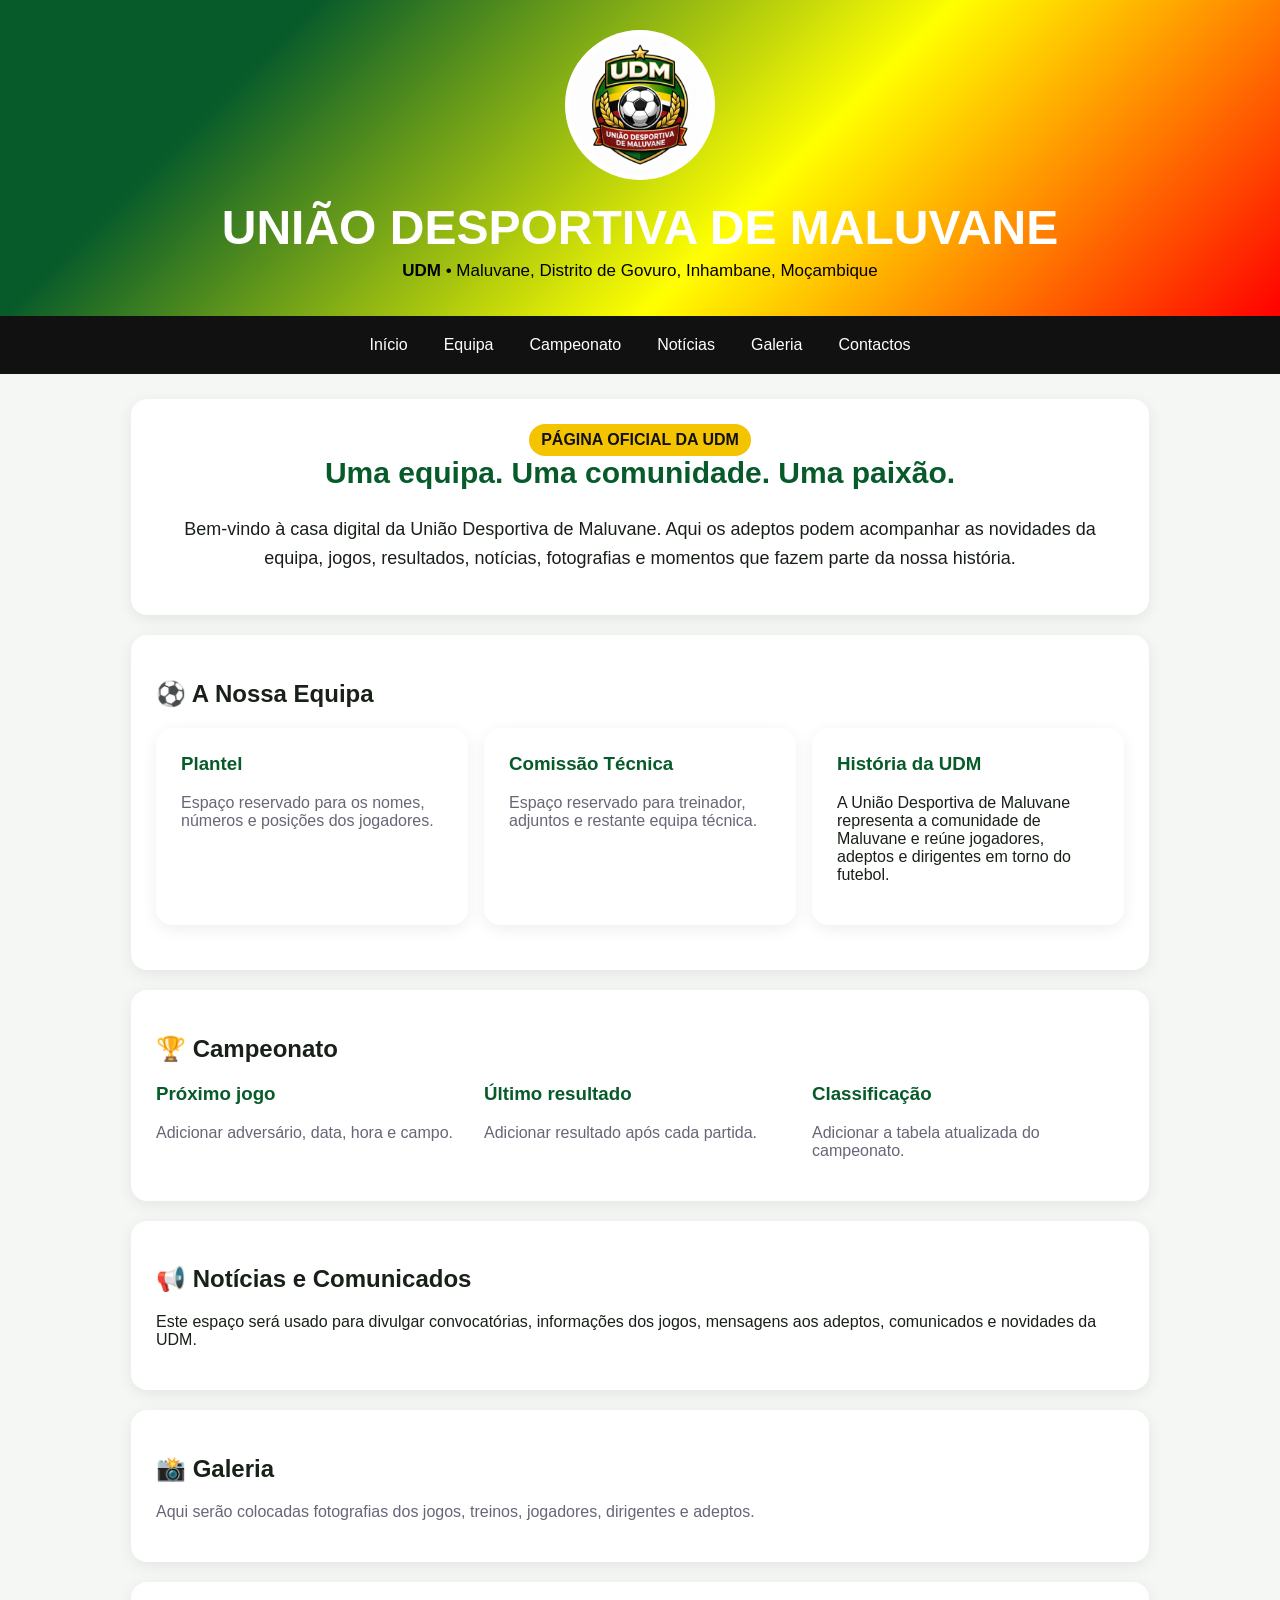
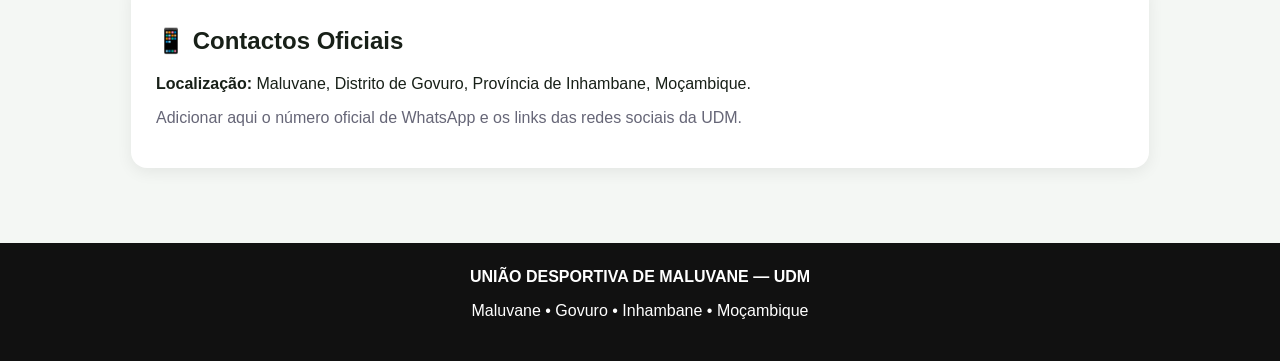
<file: index.html>
<!doctype html>
<html lang="pt">
  <head>
    <meta charset="UTF-8" />
    <meta name="viewport" content="width=device-width, initial-scale=1.0" />
    <title>União Desportiva de Maluvane | UDM</title>
    <meta
      name="description"
      content="Página oficial da União Desportiva de Maluvane — Maluvane, Distrito de Govuro, Inhambane, Moçambique."
    />
    <style>
      * {
        box-sizing: border-box;
      }
      body {
        margin: 0;
        font-family: Arial, Helvetica, sans-serif;
        background: #f4f7f4;
        color: #182018;
      }
      header {
        background: linear-gradient(135deg, #075b2a 20%, yellow, red);
        color: #fff;
        text-align: center;
        padding: 30px 18px;
      }
      header img {
        width: 150px;
        height: 150px;
        object-fit: contain;
        background: #fff;
        border-radius: 50%;
        padding: 5px;
      }
      h1 {
        margin: 16px 0 6px;
        font-size: clamp(28px, 6vw, 48px);
      }
      header p {
        margin: 5px;
        font-size: 17px;
      }
      nav {
        background: #111;
        color: #fff;
        display: flex;
        justify-content: center;
        gap: 8px;
        flex-wrap: wrap;
        padding: 10px;
        position: sticky;
        top: 0;
        z-index: 5;
      }
      nav a {
        color: #fff;
        text-decoration: none;
        padding: 10px 14px;
        border-radius: 7px;
      }
      nav a:hover {
        background: #075b2a;
      }
      main {
        max-width: 1050px;
        margin: auto;
        padding: 25px 16px;
      }
      .hero,
      .card {
        background: #fff;
        border-radius: 16px;
        padding: 25px;
        margin-bottom: 20px;
        box-shadow: 0 4px 16px #00000012;
      }
      .hero {
        text-align: center;
      }
      .hero h2 {
        font-size: 30px;
        margin-top: 0;
        color: #075b2a;
      }
      .hero p {
        font-size: 18px;
        line-height: 1.6;
      }
      .grid {
        display: grid;
        grid-template-columns: repeat(auto-fit, minmax(230px, 1fr));
        gap: 16px;
      }
      .card h3 {
        color: #075b2a;
        margin-top: 0;
      }
      .tag {
        display: inline-block;
        background: #f4c400;
        color: #111;
        padding: 7px 12px;
        border-radius: 20px;
        font-weight: bold;
      }
      footer {
        background: #111;
        color: #fff;
        text-align: center;
        padding: 25px;
        margin-top: 30px;
      }
      .btn {
        display: inline-block;
        background: #075b2a;
        color: white;
        text-decoration: none;
        padding: 12px 18px;
        border-radius: 8px;
        margin: 5px;
      }
      .muted {
        color: #667;
      }
      .tagline-location {
        color: black;
      }
    </style>
  </head>
  <body>
    <header>
      <img src="logo-udm.jpg" alt="Logotipo da União Desportiva de Maluvane" />
      <h1>UNIÃO DESPORTIVA DE MALUVANE</h1>
      <p class="tagline-location">
        <strong>UDM</strong> • Maluvane, Distrito de Govuro, Inhambane,
        Moçambique
      </p>
    </header>

    <nav>
      <a href="#inicio">Início</a><a href="#equipa">Equipa</a
      ><a href="#campeonato">Campeonato</a> <a href="#noticias">Notícias</a
      ><a href="#galeria">Galeria</a><a href="#contactos">Contactos</a>
    </nav>

    <main>
      <section id="inicio" class="hero">
        <span class="tag">PÁGINA OFICIAL DA UDM</span>
        <h2>Uma equipa. Uma comunidade. Uma paixão.</h2>
        <p>
          Bem-vindo à casa digital da União Desportiva de Maluvane. Aqui os
          adeptos podem acompanhar as novidades da equipa, jogos, resultados,
          notícias, fotografias e momentos que fazem parte da nossa história.
        </p>
      </section>

      <section id="equipa" class="card">
        <h2>⚽ A Nossa Equipa</h2>
        <div class="grid">
          <div class="card">
            <h3>Plantel</h3>
            <p class="muted">
              Espaço reservado para os nomes, números e posições dos jogadores.
            </p>
          </div>
          <div class="card">
            <h3>Comissão Técnica</h3>
            <p class="muted">
              Espaço reservado para treinador, adjuntos e restante equipa
              técnica.
            </p>
          </div>
          <div class="card">
            <h3>História da UDM</h3>
            <p>
              A União Desportiva de Maluvane representa a comunidade de Maluvane
              e reúne jogadores, adeptos e dirigentes em torno do futebol.
            </p>
          </div>
        </div>
      </section>

      <section id="campeonato" class="card">
        <h2>🏆 Campeonato</h2>
        <div class="grid">
          <div>
            <h3>Próximo jogo</h3>
            <p class="muted">Adicionar adversário, data, hora e campo.</p>
          </div>
          <div>
            <h3>Último resultado</h3>
            <p class="muted">Adicionar resultado após cada partida.</p>
          </div>
          <div>
            <h3>Classificação</h3>
            <p class="muted">Adicionar a tabela atualizada do campeonato.</p>
          </div>
        </div>
      </section>

      <section id="noticias" class="card">
        <h2>📢 Notícias e Comunicados</h2>
        <p>
          Este espaço será usado para divulgar convocatórias, informações dos
          jogos, mensagens aos adeptos, comunicados e novidades da UDM.
        </p>
      </section>

      <section id="galeria" class="card">
        <h2>📸 Galeria</h2>
        <p class="muted">
          Aqui serão colocadas fotografias dos jogos, treinos, jogadores,
          dirigentes e adeptos.
        </p>
      </section>

      <section id="contactos" class="card">
        <h2>📱 Contactos Oficiais</h2>
        <p>
          <strong>Localização:</strong> Maluvane, Distrito de Govuro, Província
          de Inhambane, Moçambique.
        </p>
        <p class="muted">
          Adicionar aqui o número oficial de WhatsApp e os links das redes
          sociais da UDM.
        </p>
      </section>
    </main>

    <footer>
      <strong>UNIÃO DESPORTIVA DE MALUVANE — UDM</strong>
      <p>Maluvane • Govuro • Inhambane • Moçambique</p>
    </footer>
  </body>
</html>
</file>
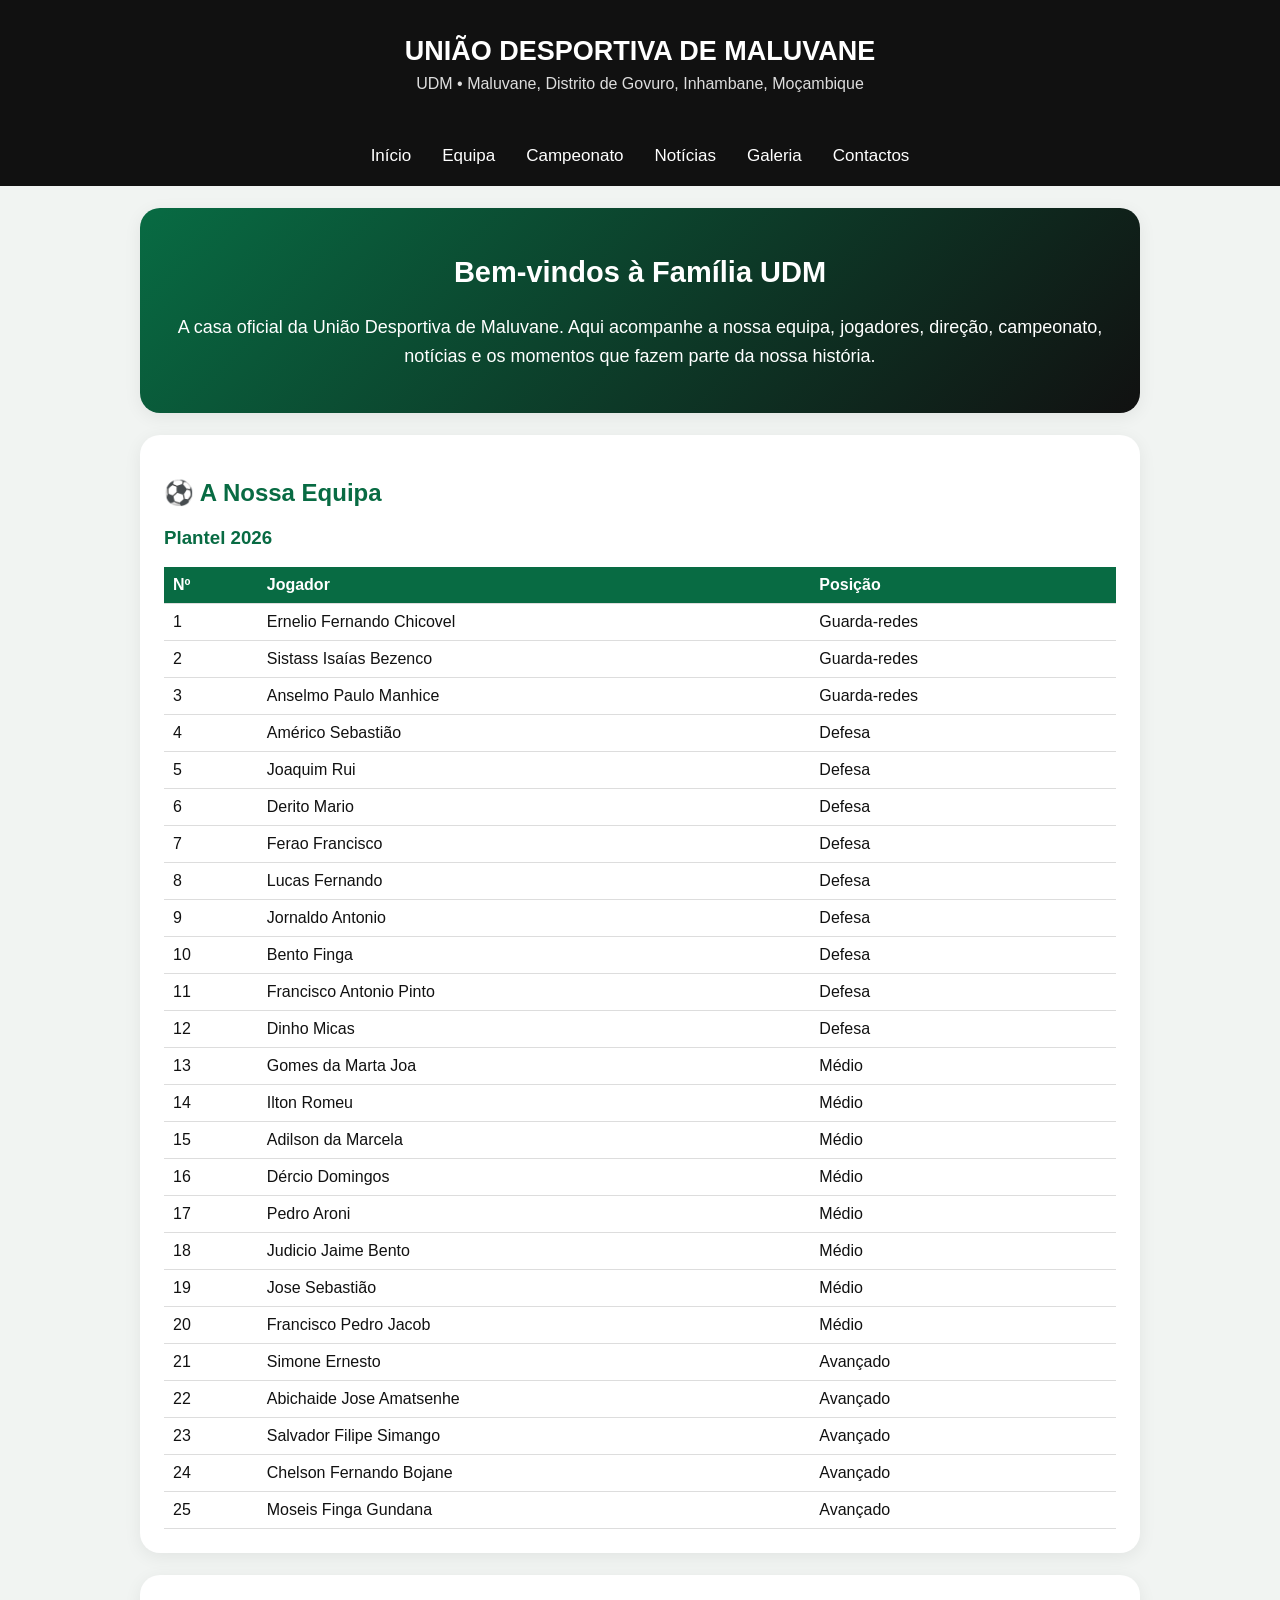
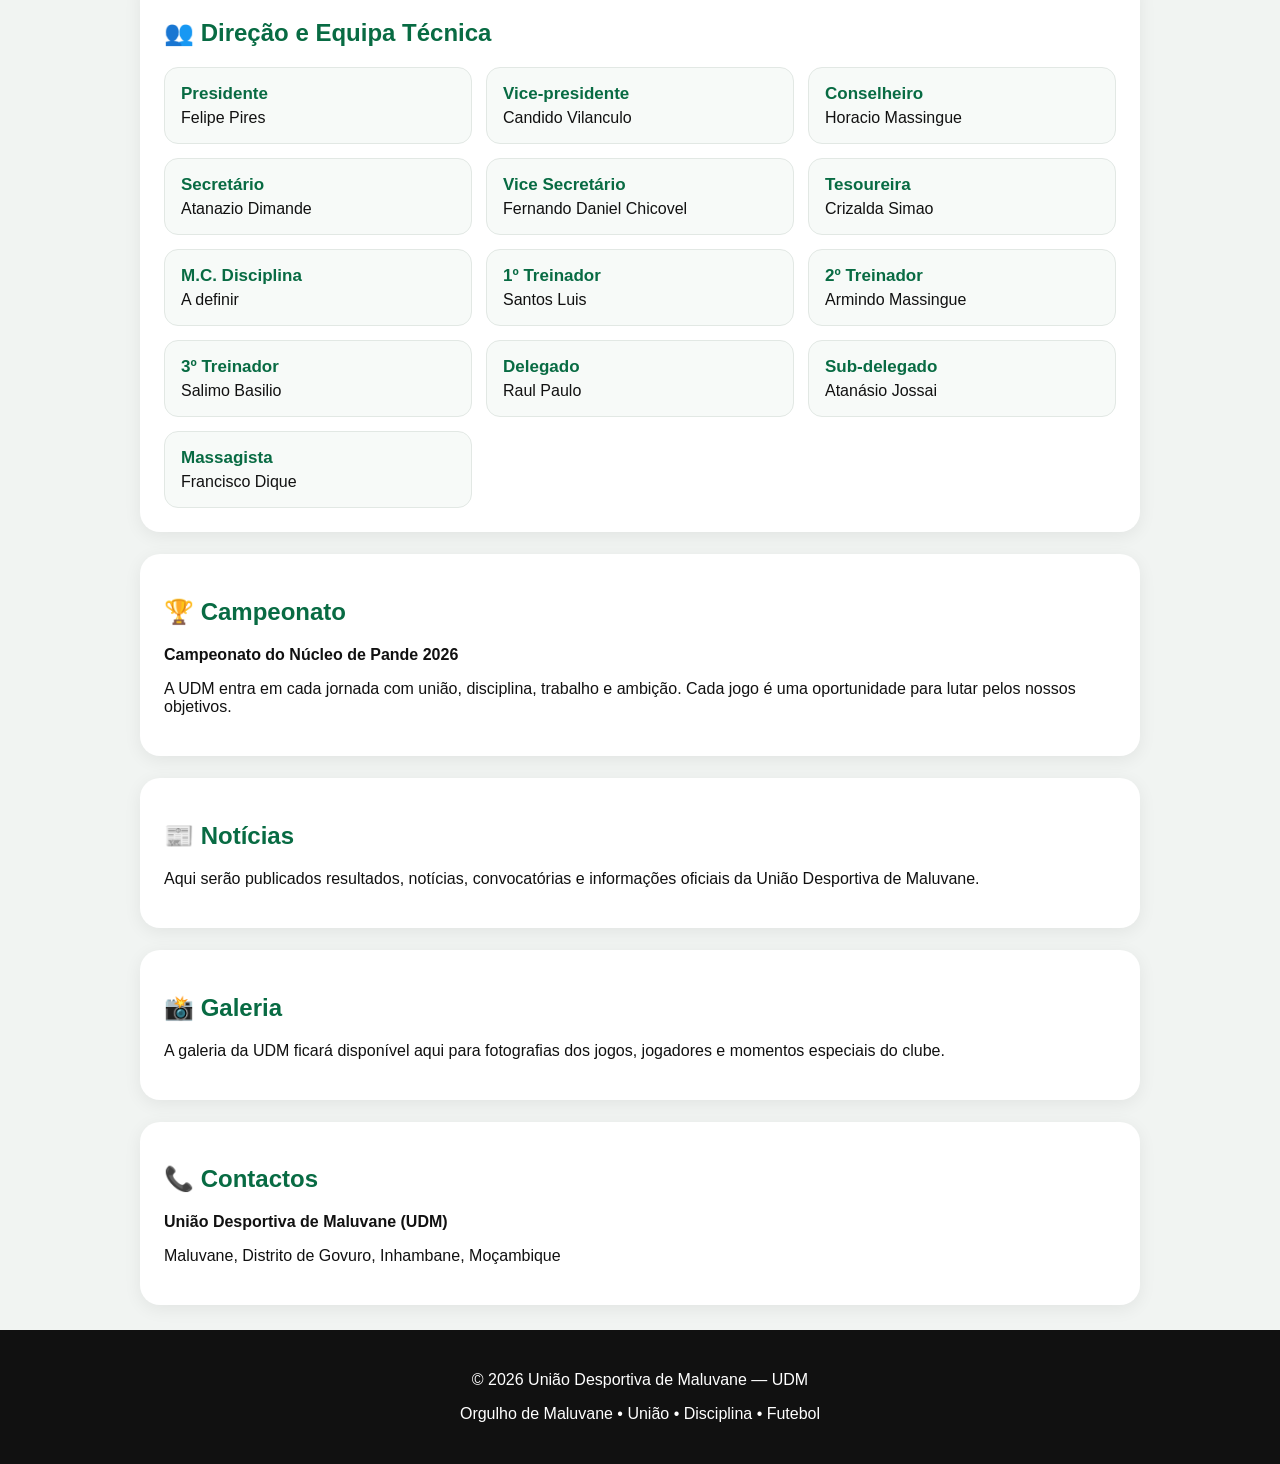
<file: index (1).html>
<!DOCTYPE html>
<html lang="pt">
<head>
<meta charset="UTF-8">
<meta name="viewport" content="width=device-width, initial-scale=1.0">
<title>União Desportiva de Maluvane - UDM</title>
<style>
*{box-sizing:border-box}body{margin:0;font-family:Arial,sans-serif;background:#f1f4f2;color:#111}
header{background:#111;color:white;text-align:center;padding:28px 15px}
header h1{margin:8px 0;font-size:27px}header p{margin:5px;color:#ddd}
nav{background:#111;display:flex;flex-wrap:wrap;justify-content:center;gap:5px;padding:10px;position:sticky;top:0;z-index:5}
nav a{color:white;text-decoration:none;padding:10px 13px;font-size:17px}
section{max-width:1000px;margin:22px auto;padding:24px;background:white;border-radius:20px;box-shadow:0 4px 18px #0001}
h2{color:#086b43}h3{color:#086b43}
.hero{text-align:center;background:linear-gradient(135deg,#086b43,#111);color:white}
.hero h2{color:white;font-size:29px}.hero p{font-size:18px;line-height:1.6}
table{width:100%;border-collapse:collapse}th,td{padding:9px;border-bottom:1px solid #ddd;text-align:left}th{background:#086b43;color:white}
.cards{display:grid;grid-template-columns:repeat(auto-fit,minmax(230px,1fr));gap:14px}
.card{background:#f7faf8;border:1px solid #e2e8e4;border-radius:14px;padding:16px}
.card strong{display:block;color:#086b43;font-size:17px;margin-bottom:5px}
footer{background:#111;color:white;text-align:center;padding:25px;margin-top:25px}
@media(max-width:600px){header h1{font-size:22px}section{margin:14px 9px;padding:18px}table{font-size:13px}th,td{padding:7px 5px}}
</style>
</head>
<body>
<header id="inicio">
<h1>UNIÃO DESPORTIVA DE MALUVANE</h1>
<p>UDM • Maluvane, Distrito de Govuro, Inhambane, Moçambique</p>
</header>

<nav>
<a href="#inicio">Início</a><a href="#equipa">Equipa</a><a href="#campeonato">Campeonato</a>
<a href="#noticias">Notícias</a><a href="#galeria">Galeria</a><a href="#contactos">Contactos</a>
</nav>

<section class="hero">
<h2>Bem-vindos à Família UDM</h2>
<p>A casa oficial da União Desportiva de Maluvane. Aqui acompanhe a nossa equipa, jogadores, direção, campeonato, notícias e os momentos que fazem parte da nossa história.</p>
</section>

<section id="equipa">
<h2>⚽ A Nossa Equipa</h2>
<h3>Plantel 2026</h3>
<table>
<tr><th>Nº</th><th>Jogador</th><th>Posição</th></tr>
<tr><td>1</td><td>Ernelio Fernando Chicovel</td><td>Guarda-redes</td></tr>
<tr><td>2</td><td>Sistass Isaías Bezenco</td><td>Guarda-redes</td></tr>
<tr><td>3</td><td>Anselmo Paulo Manhice</td><td>Guarda-redes</td></tr>
<tr><td>4</td><td>Américo Sebastião</td><td>Defesa</td></tr>
<tr><td>5</td><td>Joaquim Rui</td><td>Defesa</td></tr>
<tr><td>6</td><td>Derito Mario</td><td>Defesa</td></tr>
<tr><td>7</td><td>Ferao Francisco</td><td>Defesa</td></tr>
<tr><td>8</td><td>Lucas Fernando</td><td>Defesa</td></tr>
<tr><td>9</td><td>Jornaldo Antonio</td><td>Defesa</td></tr>
<tr><td>10</td><td>Bento Finga</td><td>Defesa</td></tr>
<tr><td>11</td><td>Francisco Antonio Pinto</td><td>Defesa</td></tr>
<tr><td>12</td><td>Dinho Micas</td><td>Defesa</td></tr>
<tr><td>13</td><td>Gomes da Marta Joa</td><td>Médio</td></tr>
<tr><td>14</td><td>Ilton Romeu</td><td>Médio</td></tr>
<tr><td>15</td><td>Adilson da Marcela</td><td>Médio</td></tr>
<tr><td>16</td><td>Dércio Domingos</td><td>Médio</td></tr>
<tr><td>17</td><td>Pedro Aroni</td><td>Médio</td></tr>
<tr><td>18</td><td>Judicio Jaime Bento</td><td>Médio</td></tr>
<tr><td>19</td><td>Jose Sebastião</td><td>Médio</td></tr>
<tr><td>20</td><td>Francisco Pedro Jacob</td><td>Médio</td></tr>
<tr><td>21</td><td>Simone Ernesto</td><td>Avançado</td></tr>
<tr><td>22</td><td>Abichaide Jose Amatsenhe</td><td>Avançado</td></tr>
<tr><td>23</td><td>Salvador Filipe Simango</td><td>Avançado</td></tr>
<tr><td>24</td><td>Chelson Fernando Bojane</td><td>Avançado</td></tr>
<tr><td>25</td><td>Moseis Finga Gundana</td><td>Avançado</td></tr>
</table>
</section>

<section id="direcao">
<h2>👥 Direção e Equipa Técnica</h2>
<div class="cards">
<div class="card"><strong>Presidente</strong>Felipe Pires</div>
<div class="card"><strong>Vice-presidente</strong>Candido Vilanculo</div>
<div class="card"><strong>Conselheiro</strong>Horacio Massingue</div>
<div class="card"><strong>Secretário</strong>Atanazio Dimande</div>
<div class="card"><strong>Vice Secretário</strong>Fernando Daniel Chicovel</div>
<div class="card"><strong>Tesoureira</strong>Crizalda Simao</div>
<div class="card"><strong>M.C. Disciplina</strong>A definir</div>
<div class="card"><strong>1º Treinador</strong>Santos Luis</div>
<div class="card"><strong>2º Treinador</strong>Armindo Massingue</div>
<div class="card"><strong>3º Treinador</strong>Salimo Basilio</div>
<div class="card"><strong>Delegado</strong>Raul Paulo</div>
<div class="card"><strong>Sub-delegado</strong>Atanásio Jossai</div>
<div class="card"><strong>Massagista</strong>Francisco Dique</div>
</div>
</section>

<section id="campeonato">
<h2>🏆 Campeonato</h2>
<p><strong>Campeonato do Núcleo de Pande 2026</strong></p>
<p>A UDM entra em cada jornada com união, disciplina, trabalho e ambição. Cada jogo é uma oportunidade para lutar pelos nossos objetivos.</p>
</section>

<section id="noticias">
<h2>📰 Notícias</h2>
<p>Aqui serão publicados resultados, notícias, convocatórias e informações oficiais da União Desportiva de Maluvane.</p>
</section>

<section id="galeria">
<h2>📸 Galeria</h2>
<p>A galeria da UDM ficará disponível aqui para fotografias dos jogos, jogadores e momentos especiais do clube.</p>
</section>

<section id="contactos">
<h2>📞 Contactos</h2>
<p><strong>União Desportiva de Maluvane (UDM)</strong></p>
<p>Maluvane, Distrito de Govuro, Inhambane, Moçambique</p>
</section>

<footer>
<p>© 2026 União Desportiva de Maluvane — UDM</p>
<p>Orgulho de Maluvane • União • Disciplina • Futebol</p>
</footer>
</body>
</html>
</file>
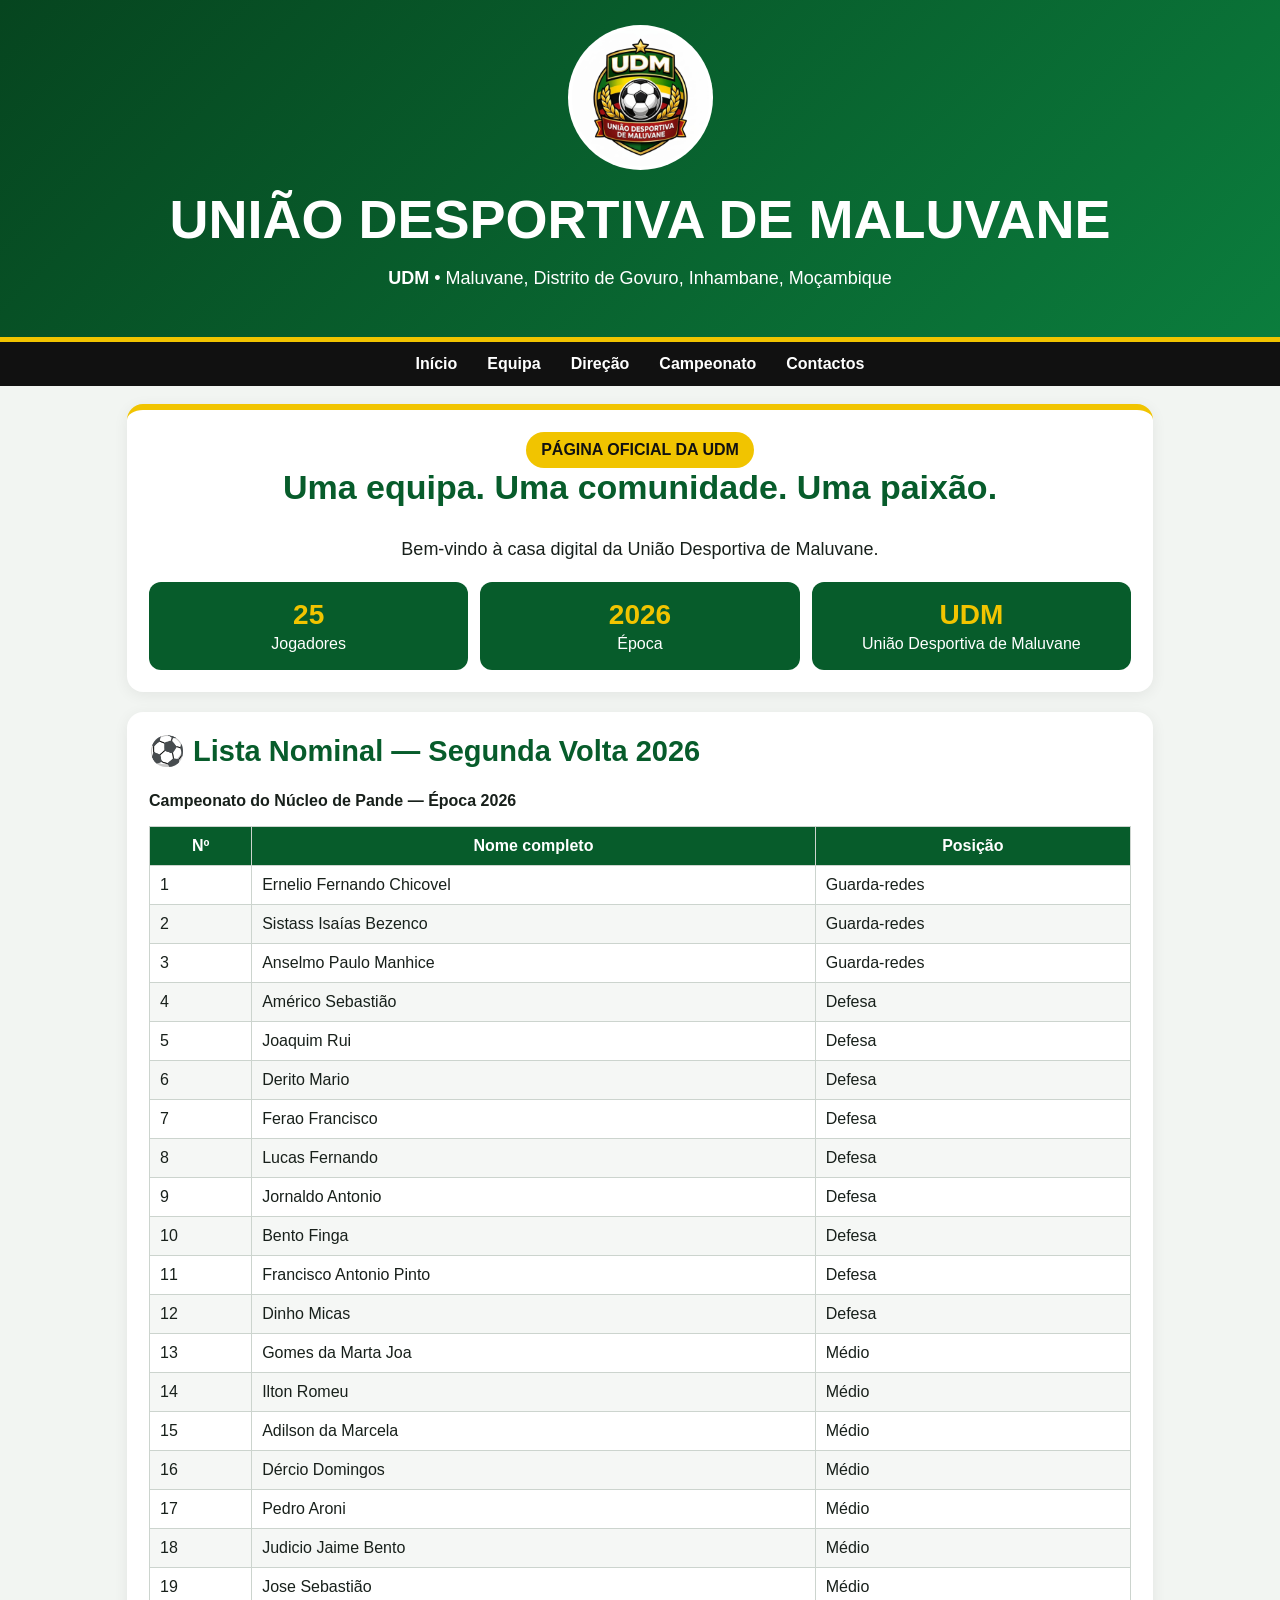
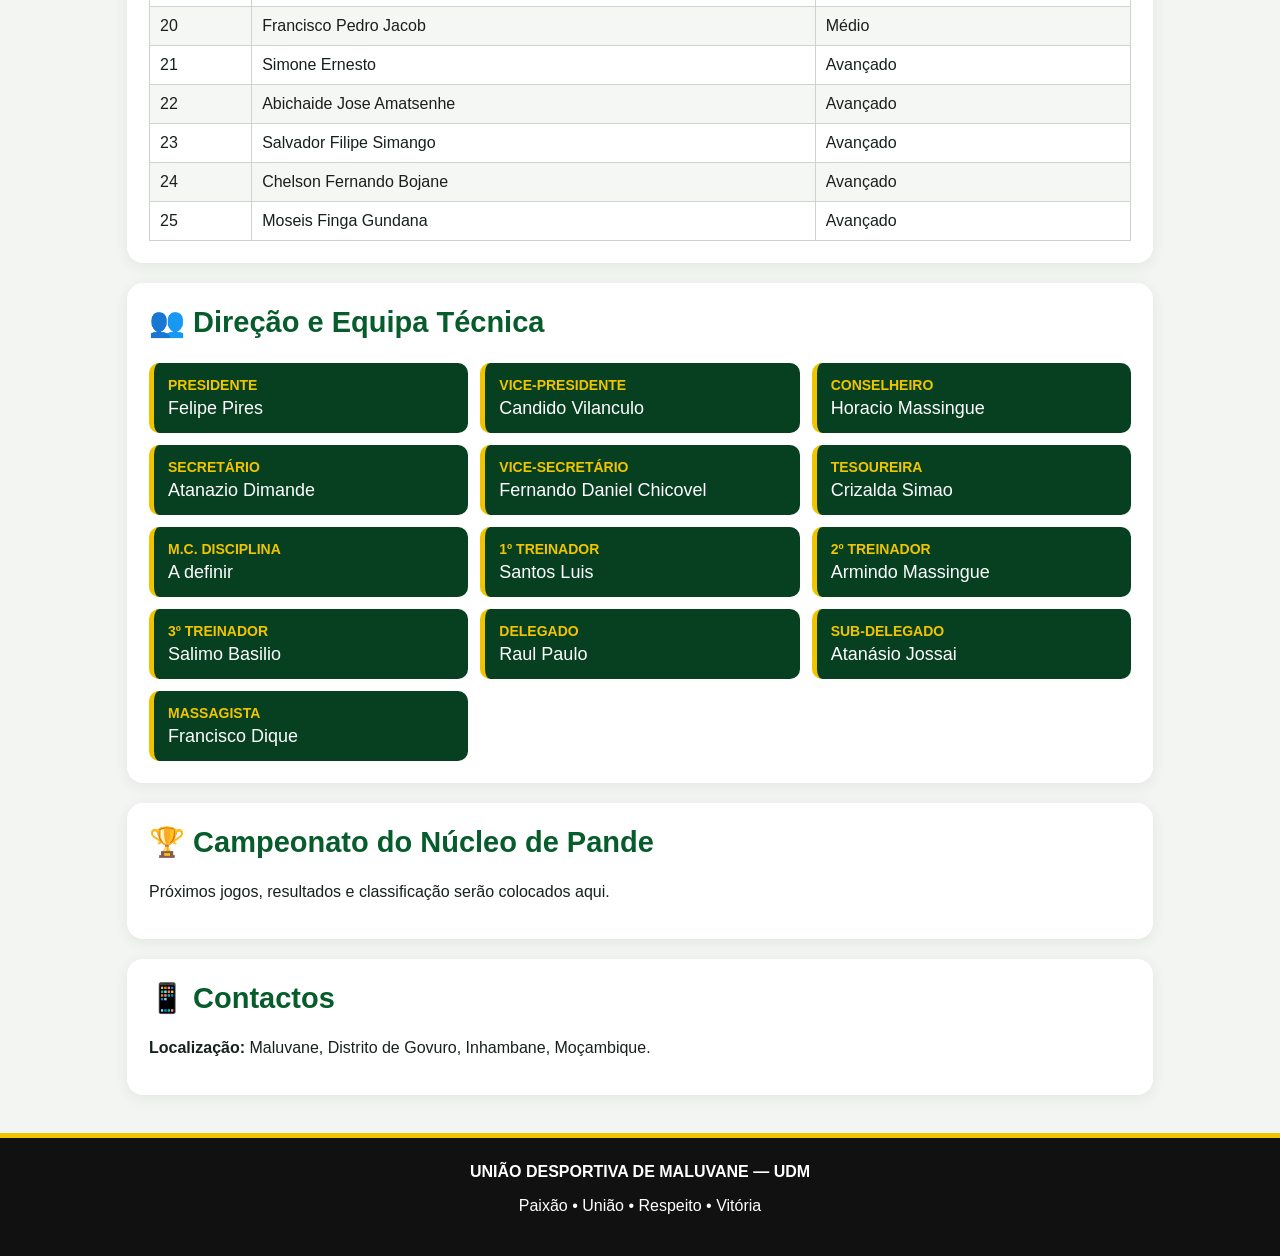
<file: index_udm_corrigido.html>
<!doctype html><html lang="pt"><head><meta charset="utf-8">
<meta name="viewport" content="width=device-width,initial-scale=1">
<title>UDM — União Desportiva de Maluvane</title>
<style>
*{box-sizing:border-box}body{margin:0;font-family:Arial,sans-serif;background:#f2f5f2;color:#18201b}
header{background:linear-gradient(135deg,#06451f,#0b7d3d);color:#fff;text-align:center;padding:25px 14px 30px;border-bottom:5px solid #f1c400}
header img{width:145px;height:145px;object-fit:contain;background:#fff;border-radius:50%;padding:4px}
h1{font-size:clamp(30px,7vw,54px);margin:14px 0 7px}header p{font-size:18px}
nav{background:#111;display:flex;justify-content:center;flex-wrap:wrap;position:sticky;top:0;z-index:10}
nav a{color:white;text-decoration:none;padding:13px 15px;font-weight:bold}
main{max-width:1050px;margin:auto;padding:18px 12px}section{background:#fff;border-radius:16px;margin-bottom:20px;padding:22px;box-shadow:0 3px 15px #0001}
h2{color:#075c2b;font-size:29px;margin-top:0}.badge{display:inline-block;background:#f1c400;color:#111;font-weight:bold;padding:9px 15px;border-radius:22px}
.hero{text-align:center;border-top:6px solid #f1c400}.hero h2{font-size:34px}.hero p{font-size:18px;line-height:1.6}
.stats{display:grid;grid-template-columns:repeat(auto-fit,minmax(170px,1fr));gap:12px}.stat{background:#075c2b;color:white;padding:17px;border-radius:12px;text-align:center}
.stat b{display:block;color:#f1c400;font-size:28px;margin-bottom:4px}.table{overflow-x:auto}table{width:100%;border-collapse:collapse;min-width:620px}
th,td{padding:10px;border:1px solid #ccd4ce}th{background:#075c2b;color:#fff}tr:nth-child(even){background:#f5f7f5}
.people{display:grid;grid-template-columns:repeat(auto-fit,minmax(250px,1fr));gap:12px}.person{background:#073f21;color:#fff;border-left:5px solid #f1c400;border-radius:10px;padding:14px}
.person b{display:block;color:#f1c400;text-transform:uppercase;font-size:14px;margin-bottom:5px}.person span{font-size:18px}
footer{background:#111;color:#fff;text-align:center;padding:25px;border-top:5px solid #f1c400}
</style></head><body>
<header><img src="logo-udm.jpg" alt="Logotipo UDM"><h1>UNIÃO DESPORTIVA DE MALUVANE</h1>
<p><b>UDM</b> • Maluvane, Distrito de Govuro, Inhambane, Moçambique</p></header>
<nav><a href="#inicio">Início</a><a href="#equipa">Equipa</a><a href="#direcao">Direção</a><a href="#campeonato">Campeonato</a><a href="#contactos">Contactos</a></nav>
<main>
<section id="inicio" class="hero"><span class="badge">PÁGINA OFICIAL DA UDM</span>
<h2>Uma equipa. Uma comunidade. Uma paixão.</h2><p>Bem-vindo à casa digital da União Desportiva de Maluvane.</p>
<div class="stats"><div class="stat"><b>25</b>Jogadores</div><div class="stat"><b>2026</b>Época</div><div class="stat"><b>UDM</b>União Desportiva de Maluvane</div></div></section>
<section id="equipa"><h2>⚽ Lista Nominal — Segunda Volta 2026</h2><p><b>Campeonato do Núcleo de Pande — Época 2026</b></p>
<div class="table"><table><thead><tr><th>Nº</th><th>Nome completo</th><th>Posição</th></tr></thead><tbody><tr><td>1</td><td>Ernelio Fernando Chicovel</td><td>Guarda-redes</td></tr><tr><td>2</td><td>Sistass Isaías Bezenco</td><td>Guarda-redes</td></tr><tr><td>3</td><td>Anselmo Paulo Manhice</td><td>Guarda-redes</td></tr><tr><td>4</td><td>Américo Sebastião</td><td>Defesa</td></tr><tr><td>5</td><td>Joaquim Rui</td><td>Defesa</td></tr><tr><td>6</td><td>Derito Mario</td><td>Defesa</td></tr><tr><td>7</td><td>Ferao Francisco</td><td>Defesa</td></tr><tr><td>8</td><td>Lucas Fernando</td><td>Defesa</td></tr><tr><td>9</td><td>Jornaldo Antonio</td><td>Defesa</td></tr><tr><td>10</td><td>Bento Finga</td><td>Defesa</td></tr><tr><td>11</td><td>Francisco Antonio Pinto</td><td>Defesa</td></tr><tr><td>12</td><td>Dinho Micas</td><td>Defesa</td></tr><tr><td>13</td><td>Gomes da Marta Joa</td><td>Médio</td></tr><tr><td>14</td><td>Ilton Romeu</td><td>Médio</td></tr><tr><td>15</td><td>Adilson da Marcela</td><td>Médio</td></tr><tr><td>16</td><td>Dércio Domingos</td><td>Médio</td></tr><tr><td>17</td><td>Pedro Aroni</td><td>Médio</td></tr><tr><td>18</td><td>Judicio Jaime Bento</td><td>Médio</td></tr><tr><td>19</td><td>Jose Sebastião</td><td>Médio</td></tr><tr><td>20</td><td>Francisco Pedro Jacob</td><td>Médio</td></tr><tr><td>21</td><td>Simone Ernesto</td><td>Avançado</td></tr><tr><td>22</td><td>Abichaide Jose Amatsenhe</td><td>Avançado</td></tr><tr><td>23</td><td>Salvador Filipe Simango</td><td>Avançado</td></tr><tr><td>24</td><td>Chelson Fernando Bojane</td><td>Avançado</td></tr><tr><td>25</td><td>Moseis Finga Gundana</td><td>Avançado</td></tr></tbody></table></div></section>
<section id="direcao"><h2>👥 Direção e Equipa Técnica</h2><div class="people"><div class='person'><b>Presidente</b><span>Felipe Pires</span></div><div class='person'><b>Vice-presidente</b><span>Candido Vilanculo</span></div><div class='person'><b>Conselheiro</b><span>Horacio Massingue</span></div><div class='person'><b>Secretário</b><span>Atanazio Dimande</span></div><div class='person'><b>Vice-secretário</b><span>Fernando Daniel Chicovel</span></div><div class='person'><b>Tesoureira</b><span>Crizalda Simao</span></div><div class='person'><b>M.C. Disciplina</b><span>A definir</span></div><div class='person'><b>1º Treinador</b><span>Santos Luis</span></div><div class='person'><b>2º Treinador</b><span>Armindo Massingue</span></div><div class='person'><b>3º Treinador</b><span>Salimo Basilio</span></div><div class='person'><b>Delegado</b><span>Raul Paulo</span></div><div class='person'><b>Sub-delegado</b><span>Atanásio Jossai</span></div><div class='person'><b>Massagista</b><span>Francisco Dique</span></div></div></section>
<section id="campeonato"><h2>🏆 Campeonato do Núcleo de Pande</h2><p>Próximos jogos, resultados e classificação serão colocados aqui.</p></section>
<section id="contactos"><h2>📱 Contactos</h2><p><b>Localização:</b> Maluvane, Distrito de Govuro, Inhambane, Moçambique.</p></section>
</main><footer><b>UNIÃO DESPORTIVA DE MALUVANE — UDM</b><p>Paixão • União • Respeito • Vitória</p></footer>
</body></html>
</file>
